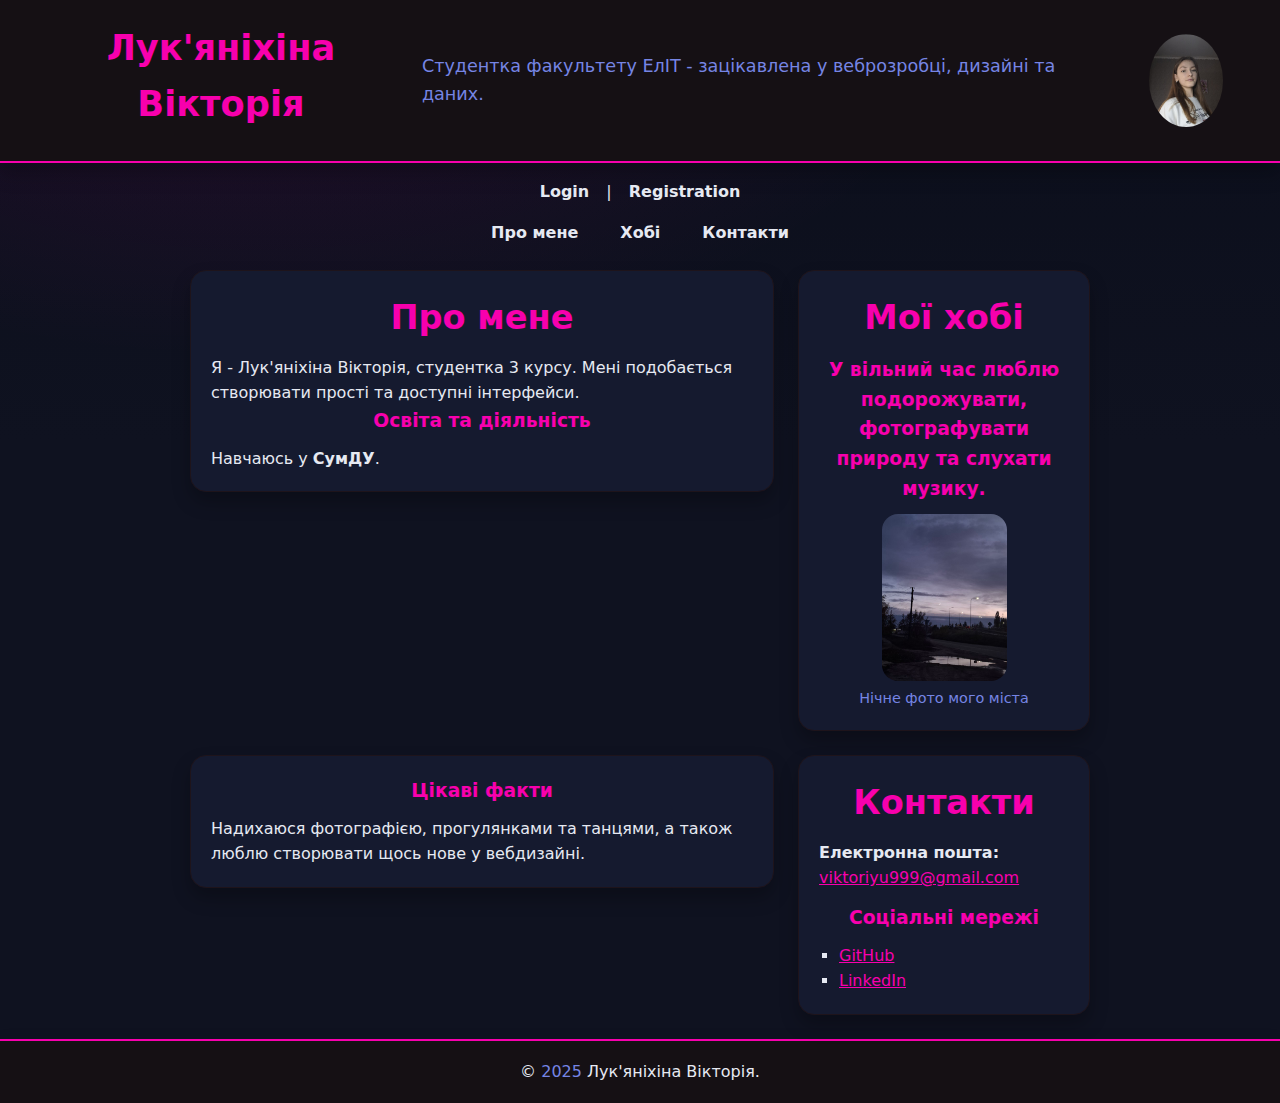
<file: index.html>
<!DOCTYPE html>
<html lang="uk">
<head>
<meta charset="utf-8" />
<meta name="viewport" content="width=device-width,initial-scale=1" />
<title>Лук'яніхіна Вікторія</title>
<!-- Місце для підключення стилів -->
<meta
name="description"
content="Персональна вебсторінка — коротка біографія, хобі та контакти."
/>
<link rel="stylesheet" href="style.css">
</head>
<body>
<header id="site-header">
<h1 id="site-title">Лук'яніхіна Вікторія</h1>
<p id="short-desc">
Студентка факультету ЕлІТ - зацікавлена у веброзробці,
дизайні та даних.
</p>
<figure id="profile-figure">
<img
src="assets/img/avatar.png"
alt="Портрет Лук'яніхіна Вікторія"
title="Портрет Лук'яніхіна Вікторія"
width="240"
height="310"
fetchpriority="high"
/>
</figure>
</header>
<nav id="auth-nav">
  <a href="login.html">Login</a> |
  <a href="register.html">Registration</a>
</nav>

<nav id="main-nav" aria-label="Основна навігація">
<ul>
<li><a href="#about">Про мене</a></li>
<li><a href="#hobbies">Хобі</a></li>
<li><a href="#contacts">Контакти</a></li>
</ul>
</nav>
<main id="main-content">
<article id="about" aria-labelledby="about-heading">
<h2 id="about-heading">Про мене</h2>
<p>
Я - Лук'яніхіна Вікторія, студентка 3 курсу. Мені подобається створювати
прості та доступні інтерфейси.
</p>
<h3>Освіта та діяльність</h3>
<p>Навчаюсь у <strong>СумДУ</strong>.</p>
</article>
<section id="hobbies" aria-labelledby="hobbies-heading">
<h2 id="hobbies-heading">Мої хобі</h2>
<h3>У вільний час люблю подорожувати, фотографувати природу та слухати музику.</h3>
<figure>
<img
src="assets/img/travel.jpg"
alt="Нічне фото мого міста"
title="Фото міста"
loading="lazy"
width="450"
height="600"
/>
<figcaption>
    Нічне фото мого міста
</figcaption>
</figure>
</section>

<aside id="extra-info" aria-labelledby="aside-heading">
<h3 id="aside-heading">Цікаві факти</h3>
<p>
Надихаюся фотографією, прогулянками та танцями, а також люблю створювати щось нове у вебдизайні.
</p>
</aside>

<section id="contacts" aria-labelledby="contacts-heading">
<h2 id="contacts-heading">Контакти</h2>
<address>
<strong>Електронна пошта:</strong>
<a href="mailto:viktoriyu999@gmail.com">viktoriyu999@gmail.com</a>
</address>
<h3>Соціальні мережі</h3>
<ul>
<li>
<a href="https://github.com/ViktoriaLuk" target="_blank"
>GitHub</a
>
</li>
<li>
<a
href="https://www.linkedin.com/in/viktoriia-lukianikhina-2071b1290?lipi=urn%3Ali%3Apage%3Ad_flagship3_profile_view_base_contact_details%3BW4l%2FhhSrSsCUzhXL5%2BMYPA%3D%3D"
target="_blank"
>LinkedIn</a
>
</li>
</ul>
</section>
</main>
<footer id="site-footer">
<p>
&copy; <time datetime="2025">2025</time> Лук'яніхіна Вікторія.
</p>
</footer>
<!-- Місце для скриптів майбутньої логіки (логін, реєстрація, модальні вікна) -->
</body>
</html>
</file>
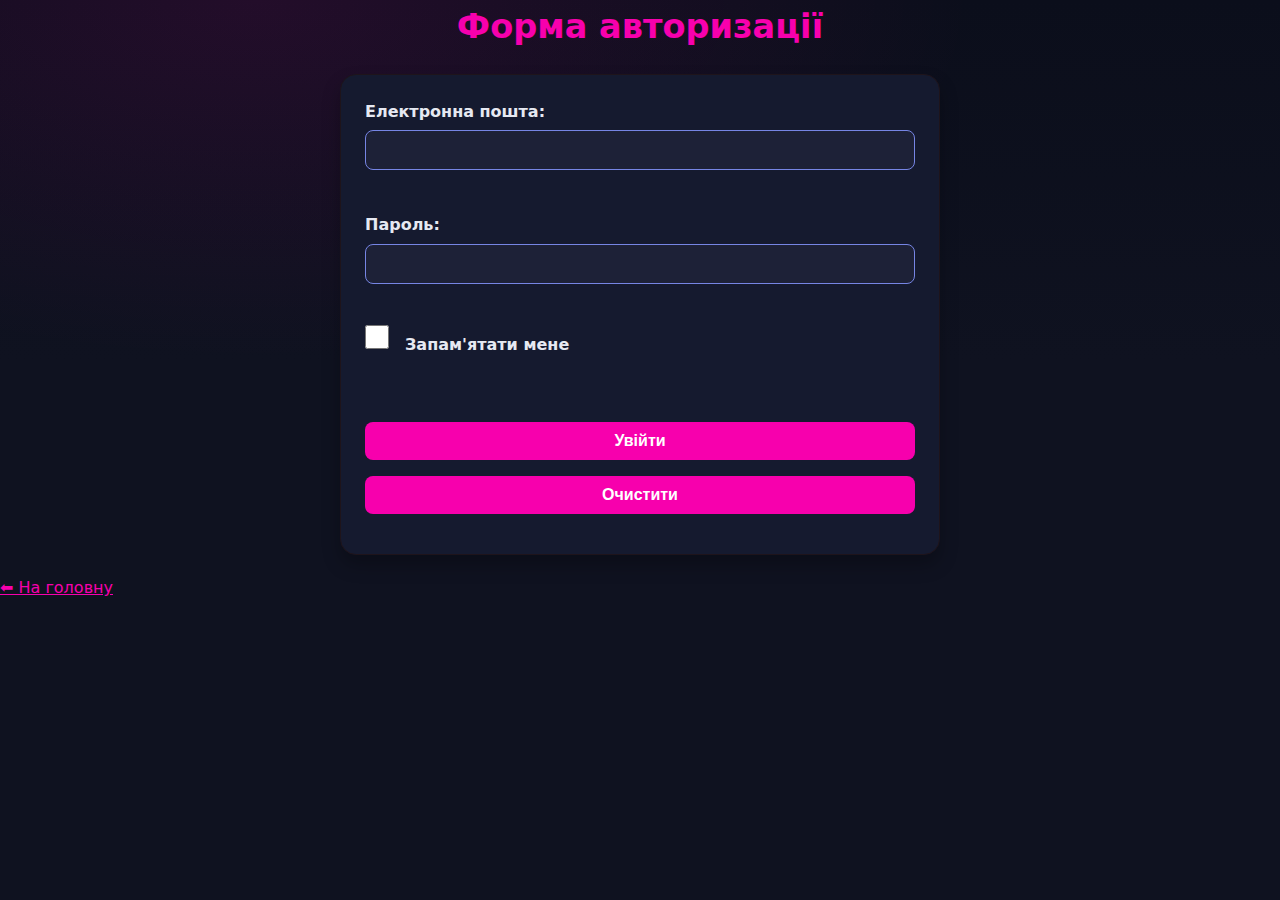
<file: login.html>
<!DOCTYPE html>
<html lang="uk">
<head>
  <meta charset="utf-8" />
  <meta name="viewport" content="width=device-width,initial-scale=1" />
  <title>Вхід — Лук'яніхіна Вікторія</title>
  <link rel="stylesheet" href="style.css">
  <script defer src="assets/js/script.js"></script>
</head>
<body>
  <h2>Форма авторизації</h2>


  <form id="loginForm" onsubmit="return validateLogin()">
  <label for="email">Електронна пошта:</label>
  <input type="email" id="email" name="email" required /><br><br>

  <label for="password">Пароль:</label>
  <input type="password" id="password" name="password" minlength="6" required /><br><br>

  <label style="display:flex; align-items:center; gap:8px;">
    <input type="checkbox" id="remember" name="remember" style="width:24px; height:24px;">
    Запам'ятати мене
  </label><br><br>

  <button type="submit">Увійти</button>
  <button type="reset">Очистити</button>
</form>


  <p><a href="index.html">⬅ На головну</a></p>
</body>
</html>
</file>
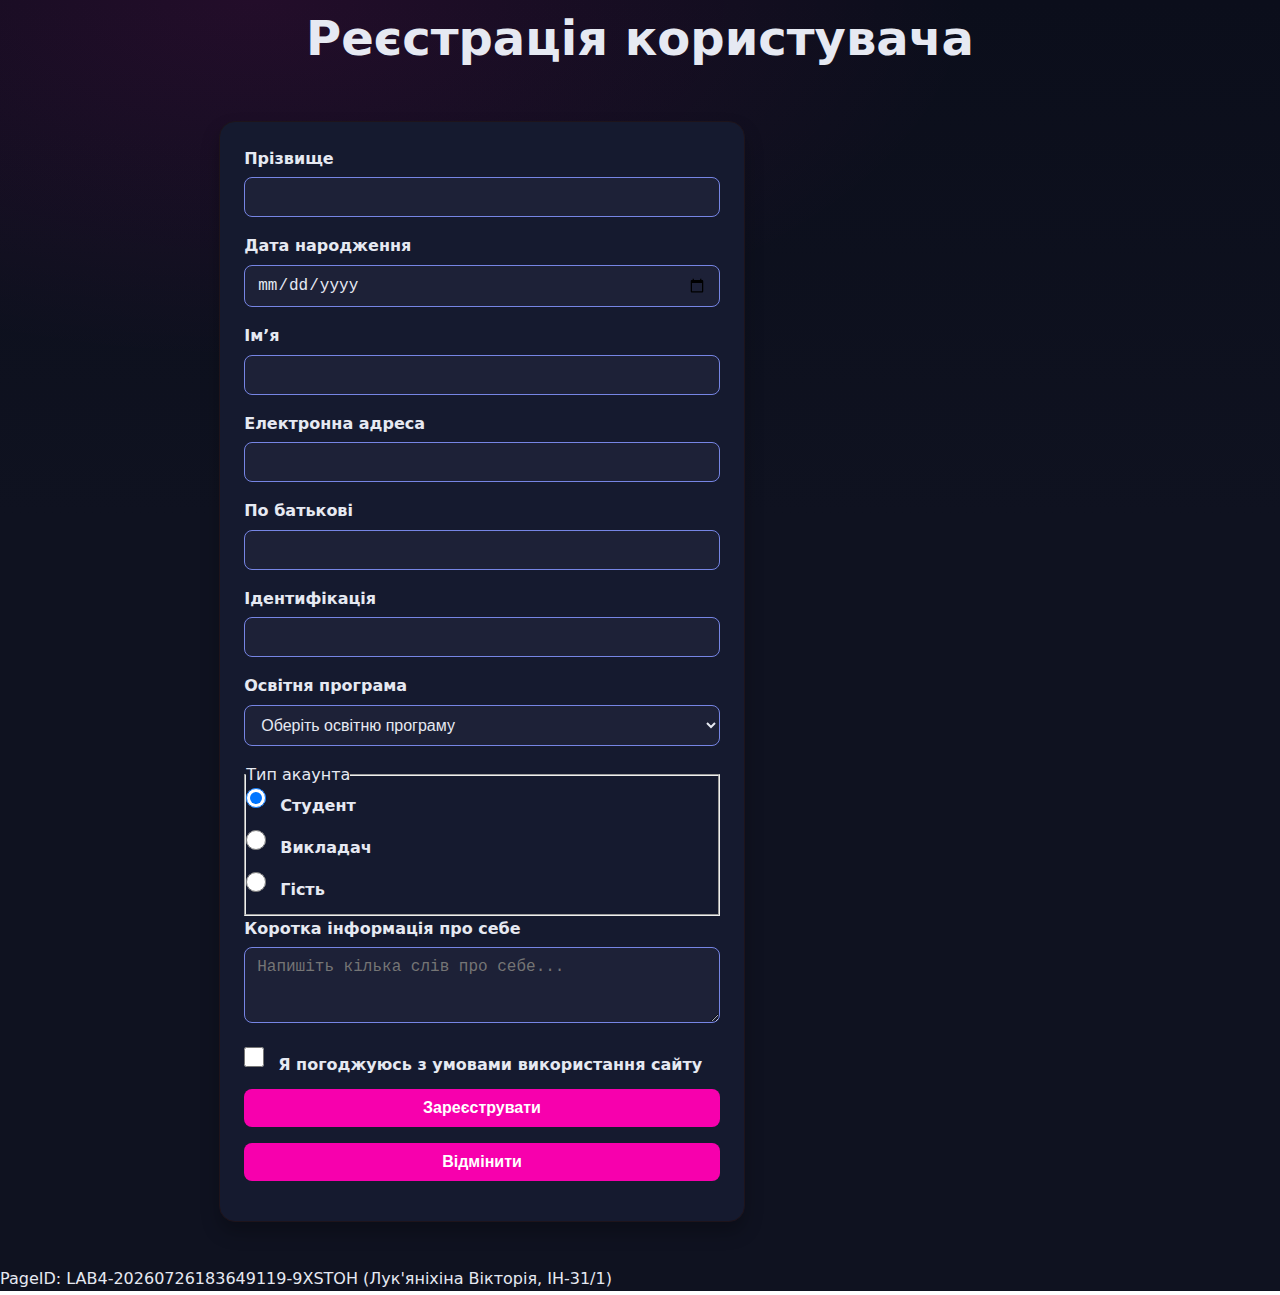
<file: register.html>
<!DOCTYPE html>
<html lang="uk">
<head>
  <meta charset="UTF-8" />
  <meta name="viewport" content="width=device-width, initial-scale=1.0" />
  <title>Реєстрація — Лук'яніхіна Вікторія</title>
  <link rel="stylesheet" href="style.css" />
</head>

<body>
  <header class="header">
    <h1>Реєстрація користувача</h1>
  </header>

  <main>
    <form class="register-form" onsubmit="return handleSubmit()">
      <!-- ПІБ -->
      <div class="form-row">
        <label for="lastname">Прізвище</label>
        <input type="text" id="lastname" name="lastname" required />

        <label for="birthdate">Дата народження</label>
        <input type="date" id="birthdate" name="birthdate" required />
      </div>

      <div class="form-row">
        <label for="firstname">Ім’я</label>
        <input type="text" id="firstname" name="firstname" required />

        <label for="email">Електронна адреса</label>
        <input type="email" id="email" name="email" required />
      </div>

      <div class="form-row">
        <label for="middlename">По батькові</label>
        <input type="text" id="middlename" name="middlename" required />

        <label for="id">Ідентифікація</label>
        <input type="text" id="id" name="id" required />
      </div>

      <!-- Випадаючий список -->
      <div class="form-row">
        <label for="specialty">Освітня програма</label>
        <select id="specialty" name="specialty" required>
          <option value="" selected hidden>Оберіть освітню програму</option>
          <option value="elit">Електроніка та ІТ</option>
          <option value="cs">Комп’ютерні науки</option>
          <option value="se">Програмна інженерія</option>
          <option value="design">Комп’ютерний дизайн</option>
        </select>
      </div>

     
      <fieldset class="form-row">
        <legend>Тип акаунта</legend>
        <label for="role-student">
          <input type="radio" id="role-student" name="role" value="student" checked />
          Студент
        </label>
        <label for="role-teacher">
          <input type="radio" id="role-teacher" name="role" value="teacher" />
          Викладач
        </label>
        <label for="role-guest">
          <input type="radio" id="role-guest" name="role" value="guest" />
          Гість
        </label>
      </fieldset>

     
      <div class="form-row">
        <label for="about">Коротка інформація про себе</label>
        <textarea id="about" name="about" rows="3" placeholder="Напишіть кілька слів про себе..."></textarea>
      </div>

      
      <div class="form-row">
        <label for="agree">
          <input type="checkbox" id="agree" name="agree" required />
          Я погоджуюсь з умовами використання сайту
        </label>
      </div>

     
      <div class="buttons">
        <button type="submit" class="btn-primary">Зареєструвати</button>
        <button type="reset" class="btn-secondary">Відмінити</button>
      </div>
    </form>
  </main>

  <footer class="footer">
    <p id="pageIdBadge"></p>
  </footer>

  <script>
    // Персоналізація
    const studentName = "Лук'яніхіна Вікторія";
    const group = "ІН-31/1";
    const emoji = "✨";

    function generatePageId() {
      const ts = new Date().toISOString().replace(/[-:.TZ]/g, "");
      const rnd = Math.random().toString(36).slice(2, 8).toUpperCase();
      return `LAB4-${ts}-${rnd}`;
    }

    function setBadge(id) {
      const el = document.getElementById("pageIdBadge");
      if (el) el.textContent = `PageID: ${id} (${studentName}, ${group})`;
    }

    function handleSubmit() {
      
      const requiredInputs = document.querySelectorAll("input[required]");
      for (const input of requiredInputs) {
        if (input.type === "checkbox") {
          if (!input.checked) {
            alert("Потрібно погодитись з умовами використання.");
            return false;
          }
        } else if (!input.value.trim()) {
          alert("Будь ласка, заповніть усі обов'язкові поля!");
          return false;
        }
      }

      const specialty = document.getElementById("specialty");
      if (!specialty.value) {
        alert("Будь ласка, оберіть освітню програму.");
        return false;
      }

      alert(`${emoji} Реєстрація успішна! Дякуємо, ${studentName}!`);
      return false; 
    }

    document.addEventListener("DOMContentLoaded", () => {
      const id = generatePageId();
      setBadge(id);
      console.log(`${emoji} Вітаю! Це моя ЛР4. Студентка: ${studentName}, група: ${group}, ID: ${id}`);
    });
  </script>
</body>
</html>
</file>
<file: style.css>
:root {
  /* 🎨 Персоналізація */
  --accent: #f700ad; /* основний колір */
  --bg: #171a27;
  --card: #151a2f;
  --text: #e6e9f2;
  --muted: #7685e4;
  --radius: 16px;
  --shadow: 0 10px 18px rgba(0, 0, 0, 0.25);
}

/* --- Базові стилі --- */
* {
  box-sizing: border-box;
  margin: 0;
  padding: 0;
}

body {
  font-family: system-ui, -apple-system, 'Segoe UI', Roboto, Ubuntu, Cantarell, 'Noto Sans', Arial, sans-serif;
  color: var(--text);
  background: radial-gradient(1200px 600px at 20% 0%, rgba(247, 0, 173, 0.1), transparent 60%),
              linear-gradient(180deg, #0b0e1b, #0f1220 40%);
  min-height: 100vh;
  line-height: 1.6;
}

h1, h2, h3 {
  text-align: center;
}

/* --- Заголовок сайту --- */
#site-header {
  text-align: center;
  padding: 20px;
  background: color-mix(in hsl, var(--accent), #000 85%);
  border-bottom: 2px solid var(--accent);
  box-shadow: var(--shadow);
}

#site-title {
  color: var(--accent);
  font-size: 2.2rem;
  margin-bottom: 8px;
}

#short-desc {
  color: var(--muted);
  font-size: 1.1rem;
}

/* --- Фото профілю --- */
#profile-figure img {
  max-width: 150px;
  height: auto;
  display: block;
  margin: 0 auto;
  border-radius: 50%;
}

/* --- Навігація --- */
nav {
  text-align: center;
  margin: 16px 0;
}

#main-nav ul {
  list-style: none;
  display: flex;
  justify-content: center;
  gap: 18px;
  padding: 0;
}

#main-nav a, #auth-nav a {
  color: var(--text);
  text-decoration: none;
  font-weight: 600;
  padding: 8px 12px;
  border-radius: 8px;
  transition: all 0.3s ease;
}

#main-nav a:hover,
#auth-nav a:hover {
  background: var(--accent);
  color: #fff;
}

/* --- Основний вміст --- */
main {
  width: min(900px, 95%);
  margin: 24px auto;
  display: grid;
  gap: 24px;
}

article, section, aside {
  background: var(--card);
  border-radius: var(--radius);
  border: 1px solid color-mix(in hsl, var(--accent), #000 80%);
  padding: 20px;
  box-shadow: var(--shadow);
}

h2, h3 {
  color: var(--accent);
  margin-bottom: 10px;
}

/* --- Зображення всередині контенту --- */
figure img {
  width: 50%;
  height: auto;
  border-radius: var(--radius);
  display: block;
  margin: 0 auto; /* центрує фото */
}


figcaption {
  color: var(--muted);
  font-size: 0.9rem;
  text-align: center;
  margin-top: 6px;
}

/* --- Контакти --- */
address {
  font-style: normal;
  margin-bottom: 12px;
}

ul {
  list-style: square;
  padding-left: 20px;
}

a {
  color: var(--accent);
}

a:hover {
  text-decoration: underline;
}

/* --- Footer --- */
#site-footer {
  text-align: center;
  padding: 18px;
  background: color-mix(in hsl, var(--accent), #000 85%);
  border-top: 2px solid var(--accent);
  box-shadow: var(--shadow);
}

#site-footer time {
  color: var(--muted);
}

/* --- Форми (login + register) --- */
form {
  background: var(--card);
  border-radius: var(--radius);
  padding: 24px;
  border: 1px solid color-mix(in hsl, var(--accent), #000 80%);
  box-shadow: var(--shadow);
  width: min(600px, 90%);
  margin: 20px auto;
}

label {
  display: flex;
  align-items: center; /* галочка/радіо по середині тексту */
  gap: 6px;
  margin-bottom: 6px;
  font-weight: 600;
}

input, button, select, textarea {
  width: 100%;
  padding: 10px 12px;
  margin-bottom: 16px;
  border-radius: 8px;
  border: 1px solid var(--muted);
  background: #1d2137;
  color: var(--text);
  font-size: 1rem;
}

input:focus, select:focus, textarea:focus {
  outline: 2px solid var(--accent);
}

button {
  background: var(--accent);
  color: #fff;
  font-weight: 600;
  cursor: pointer;
  border: none;
  transition: 0.3s;
}

button:hover {
  background: color-mix(in hsl, var(--accent), #fff 20%);
}

/* --- Чекбокси --- */
input[type="checkbox"] {
  width: 20px;
  height: 20px;
  vertical-align: middle;
  margin-right: 8px;
  cursor: pointer;
}

/* --- Радіобатони --- */
input[type="radio"] {
  width: 20px;
  height: 20px;
  vertical-align: middle;
  margin-right: 8px;
  cursor: pointer;
}

/* --- Текстове поле --- */
textarea {
  resize: vertical;
}

/* --- Select --- */
select {
  cursor: pointer;
}

/* --- Адаптивність --- */
@media (max-width: 600px) {
  #main-nav ul {
    flex-direction: column;
  }
  .profile {
    grid-template-columns: 1fr;
  }
}

/* --- Стиль --- */
.gogin {
  background-color: #fffaf0;       
  border: 2px solid #e0c97f;      
  border-radius: 15px;             
  padding: 20px;                   
  margin: 20px auto;               
  max-width: 700px;                
  box-shadow: 0 4px 10px rgba(0,0,0,0.1);
}

.gogin h2 {
  text-align: center;
  color: #6b4e16;
  font-family: "Georgia", serif;
}

.gogin p {
  text-align: justify;
  font-size: 1.1em;
  line-height: 1.6;
  color: #333;
}
h1 {
  font-size: clamp(1.8rem, 3vw + 1rem, 3rem);
}

h2 {
  font-size: clamp(1.4rem, 2vw + .5rem, 2.2rem);
}

/* --- Flexbox для шапки --- */
#site-header {
  display: flex;
  flex-direction: column;
  align-items: center;
}

/* --- Навігація з Flex вже є, додаю фокус --- */
nav a:focus {
  outline: 2px dashed var(--accent);
  outline-offset: 4px;
}

/* --- CSS Grid макет сторінки --- */
main {
  display: grid;
  grid-template-columns: 1fr;
  gap: 24px;
  width: min(900px, 95%);
}

/* --- 600px: планшети --- */
@media (min-width: 600px) {
  #site-header {
    flex-direction: row;
    justify-content: space-between;
    text-align: left;
  }

  #profile-figure {
    max-width: 200px;
  }
}

@media (min-width: 1024px) {
  main {
    grid-template-columns: 2fr 1fr; 
    align-items: start;
  }

  aside {
    height: fit-content;
  }
}
</file>
